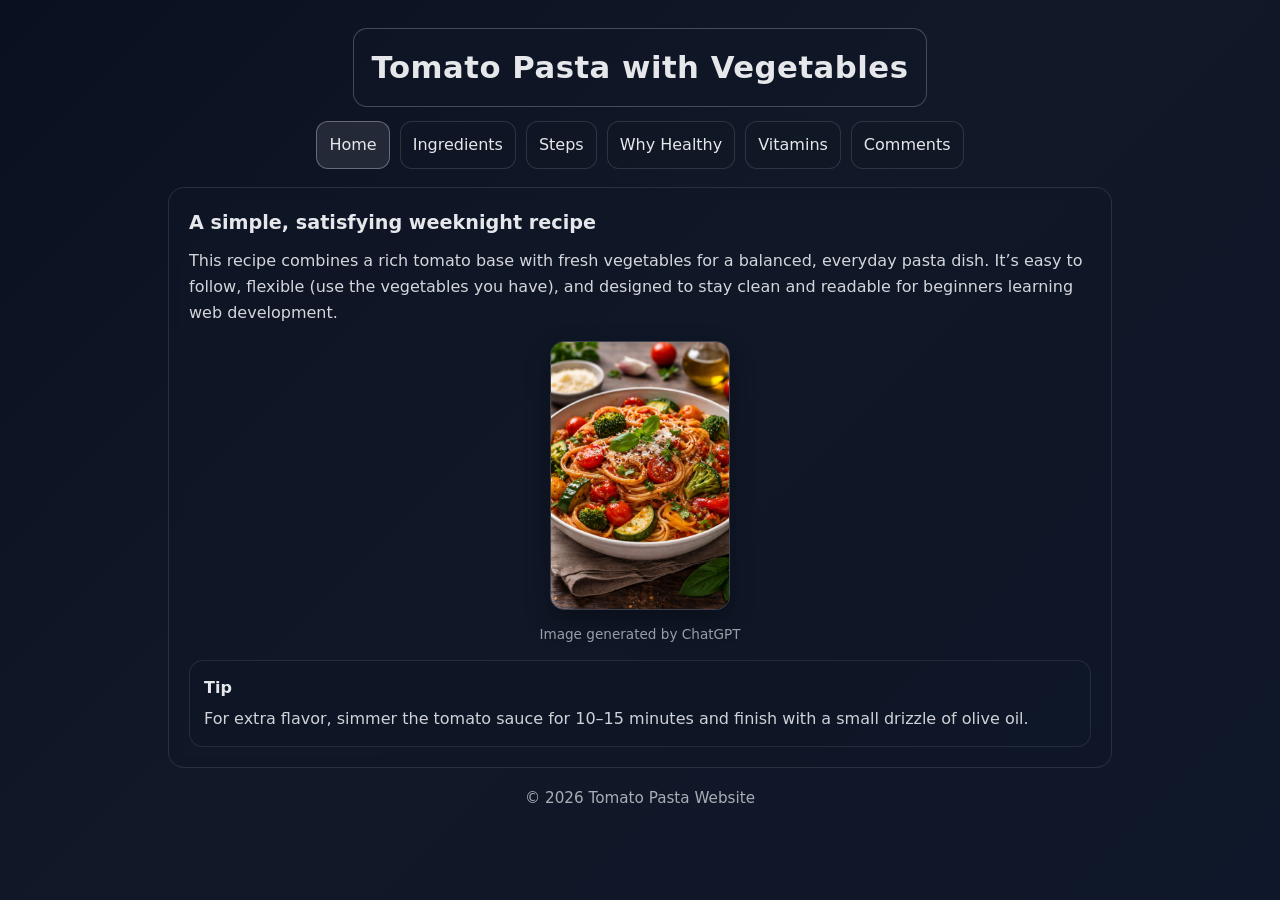
<file: index.html>
<!DOCTYPE html>
<html lang="en">
<head>
  <!-- Basic page metadata -->
  <meta charset="UTF-8" />
  <meta name="viewport" content="width=device-width, initial-scale=1.0" />

  <title>Tomato Pasta with Vegetables | Home</title>

  <!-- Shared stylesheet for ALL pages -->
  <link rel="stylesheet" href="style.css" />
</head>
<body>
  <div class="page">
    <!-- Header: title + navigation -->
    <header class="site-header">
      <h1 class="site-title">Tomato Pasta with Vegetables</h1>

      <!-- Navigation appears on every page -->
      <nav class="nav" aria-label="Primary navigation">
        <a href="index.html" data-page="index">Home</a>
        <a href="ingredients.html" data-page="ingredients">Ingredients</a>
        <a href="steps.html" data-page="steps">Steps</a>
        <a href="healthy.html" data-page="healthy">Why Healthy</a>
        <a href="vitamins.html" data-page="vitamins">Vitamins</a>
        <a href="comments.html" data-page="comments">Comments</a>
      </nav>
    </header>

    <!-- Main content -->
    <main class="card">
      <h2 class="section-title">A simple, satisfying weeknight recipe</h2>

      <p class="text">
        This recipe combines a rich tomato base with fresh vegetables for a balanced,
        everyday pasta dish. It’s easy to follow, flexible (use the vegetables you have),
        and designed to stay clean and readable for beginners learning web development.
      </p>

      <!-- Recipe image -->
<div class="image-wrapper">
  <img
    src="images/PastaPhoto.png"
    alt="Tomato pasta with vegetables"
    class="recipe-image"
  />

  <!-- Image credit -->
  <p class="image-credit">
    Image generated by ChatGPT
  </p>
</div>


      <div class="note">
        <p class="note-title">Tip</p>
        <p class="note-text">
          For extra flavor, simmer the tomato sauce for 10–15 minutes and finish with a
          small drizzle of olive oil.
        </p>
      </div>
    </main>

    <footer class="footer">
      <p class="footer-text">© <span id="year"></span> Tomato Pasta Website</p>
    </footer>
  </div>

  <!-- Shared script for ALL pages -->
  <script src="script.js"></script>
</body>
</html>
</file>
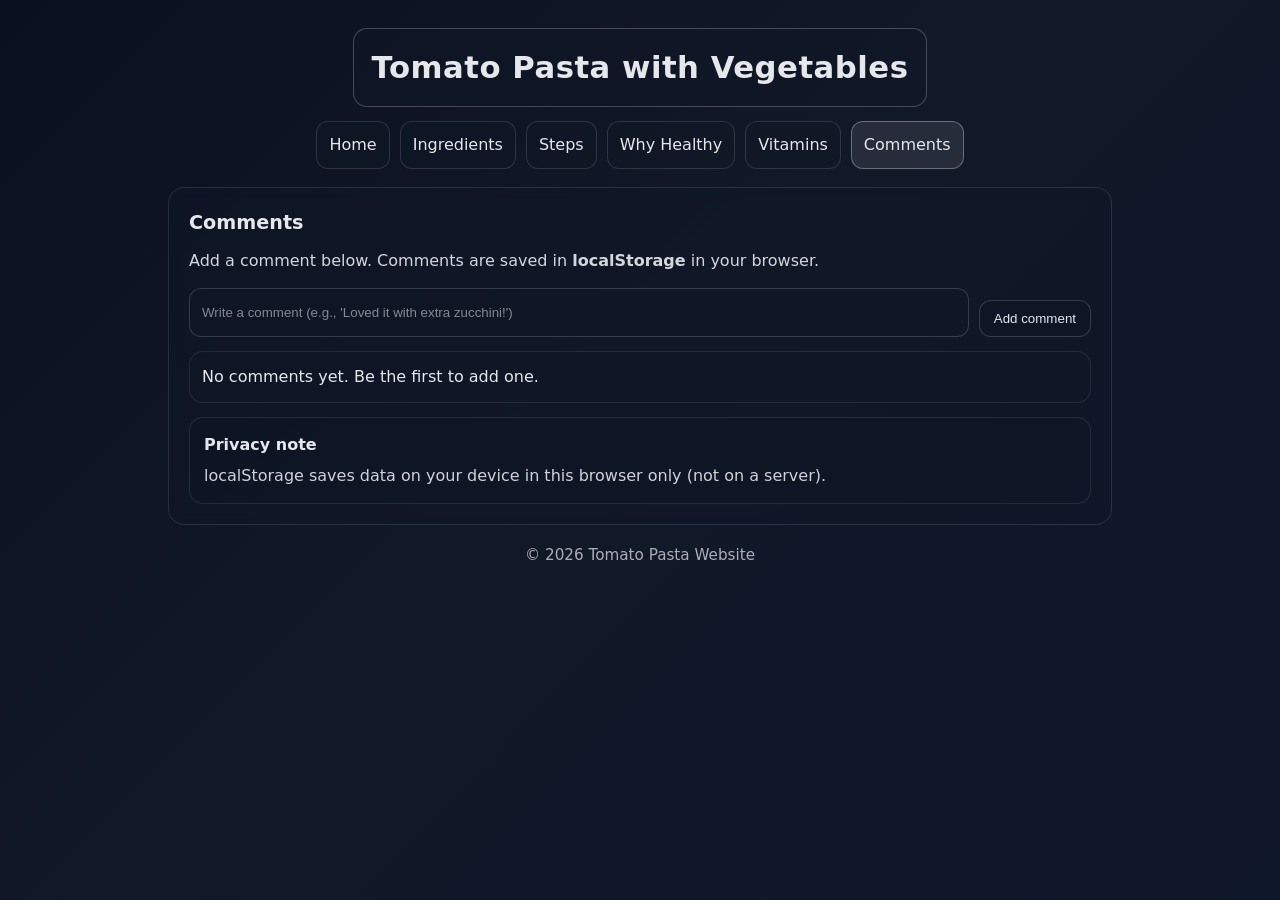
<file: comments.html>
<!DOCTYPE html>
<html lang="en">
<head>
  <meta charset="UTF-8" />
  <meta name="viewport" content="width=device-width, initial-scale=1.0" />
  <title>Tomato Pasta with Vegetables | Comments</title>
  <link rel="stylesheet" href="style.css" />
</head>
<body>
  <div class="page">
    <header class="site-header">
      <h1 class="site-title">Tomato Pasta with Vegetables</h1>


      <nav class="nav" aria-label="Primary navigation">
        <a href="index.html" data-page="index">Home</a>
        <a href="ingredients.html" data-page="ingredients">Ingredients</a>
        <a href="steps.html" data-page="steps">Steps</a>
        <a href="healthy.html" data-page="healthy">Why Healthy</a>
        <a href="vitamins.html" data-page="vitamins">Vitamins</a>
        <a href="comments.html" data-page="comments">Comments</a>
      </nav>
    </header>

    <main class="card">
      <h2 class="section-title">Comments</h2>
      <p class="text">
        Add a comment below. Comments are saved in <strong>localStorage</strong> in your browser.
      </p>

      <div class="form-row">
        <input
          class="input"
          id="commentInput"
          type="text"
          placeholder="Write a comment (e.g., 'Loved it with extra zucchini!')"
          aria-label="Comment input"
        />
        <button class="btn" id="addCommentBtn" type="button">Add comment</button>
      </div>

      <ul id="commentsList" class="comments-list" aria-label="Saved comments">
        <!-- JavaScript will render comments here -->
      </ul>

      <div class="note">
        <p class="note-title">Privacy note</p>
        <p class="note-text">
          localStorage saves data on your device in this browser only (not on a server).
        </p>
      </div>
    </main>

    <footer class="footer">
      <p class="footer-text">© <span id="year"></span> Tomato Pasta Website</p>
    </footer>
  </div>

  <script src="script.js"></script>
</body>
</html>
</file>
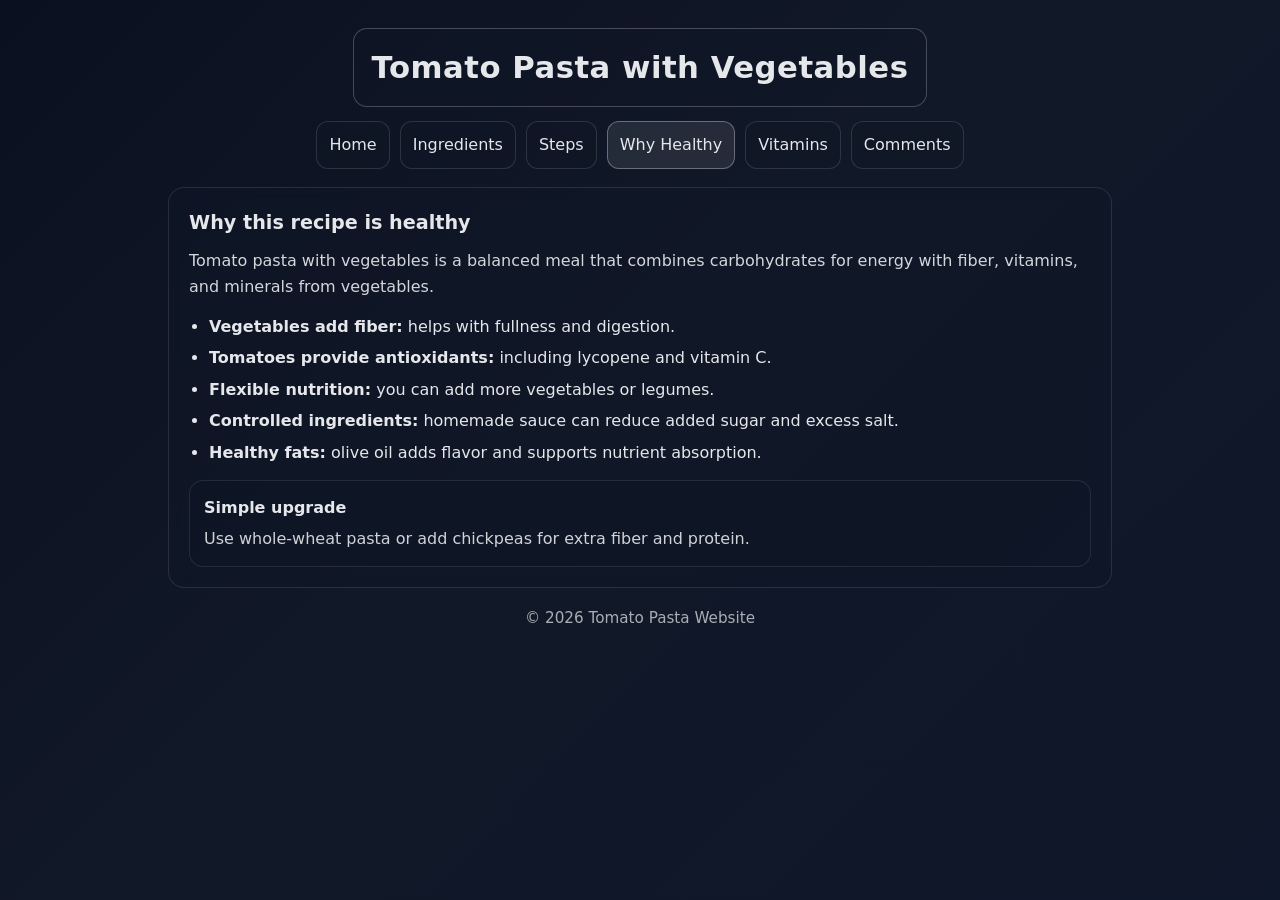
<file: healthy.html>
<!DOCTYPE html>
<html lang="en">
<head>
  <meta charset="UTF-8" />
  <meta name="viewport" content="width=device-width, initial-scale=1.0" />
  <title>Tomato Pasta with Vegetables | Why Healthy</title>
  <link rel="stylesheet" href="style.css" />
</head>
<body>
  <div class="page">
    <header class="site-header">
      <h1 class="site-title">Tomato Pasta with Vegetables</h1>

      <nav class="nav" aria-label="Primary navigation">
        <a href="index.html" data-page="index">Home</a>
        <a href="ingredients.html" data-page="ingredients">Ingredients</a>
        <a href="steps.html" data-page="steps">Steps</a>
        <a href="healthy.html" data-page="healthy">Why Healthy</a>
        <a href="vitamins.html" data-page="vitamins">Vitamins</a>
        <a href="comments.html" data-page="comments">Comments</a>
      </nav>
    </header>

    <main class="card">
      <h2 class="section-title">Why this recipe is healthy</h2>

      <p class="text">
        Tomato pasta with vegetables is a balanced meal that combines carbohydrates for energy
        with fiber, vitamins, and minerals from vegetables.
      </p>

      <ul class="list">
        <li><strong>Vegetables add fiber:</strong> helps with fullness and digestion.</li>
        <li><strong>Tomatoes provide antioxidants:</strong> including lycopene and vitamin C.</li>
        <li><strong>Flexible nutrition:</strong> you can add more vegetables or legumes.</li>
        <li><strong>Controlled ingredients:</strong> homemade sauce can reduce added sugar and excess salt.</li>
        <li><strong>Healthy fats:</strong> olive oil adds flavor and supports nutrient absorption.</li>
      </ul>

      <div class="note">
        <p class="note-title">Simple upgrade</p>
        <p class="note-text">
          Use whole-wheat pasta or add chickpeas for extra fiber and protein.
        </p>
      </div>
    </main>

    <footer class="footer">
      <p class="footer-text">© <span id="year"></span> Tomato Pasta Website</p>
    </footer>
  </div>

  <script src="script.js"></script>
</body>
</html>
</file>
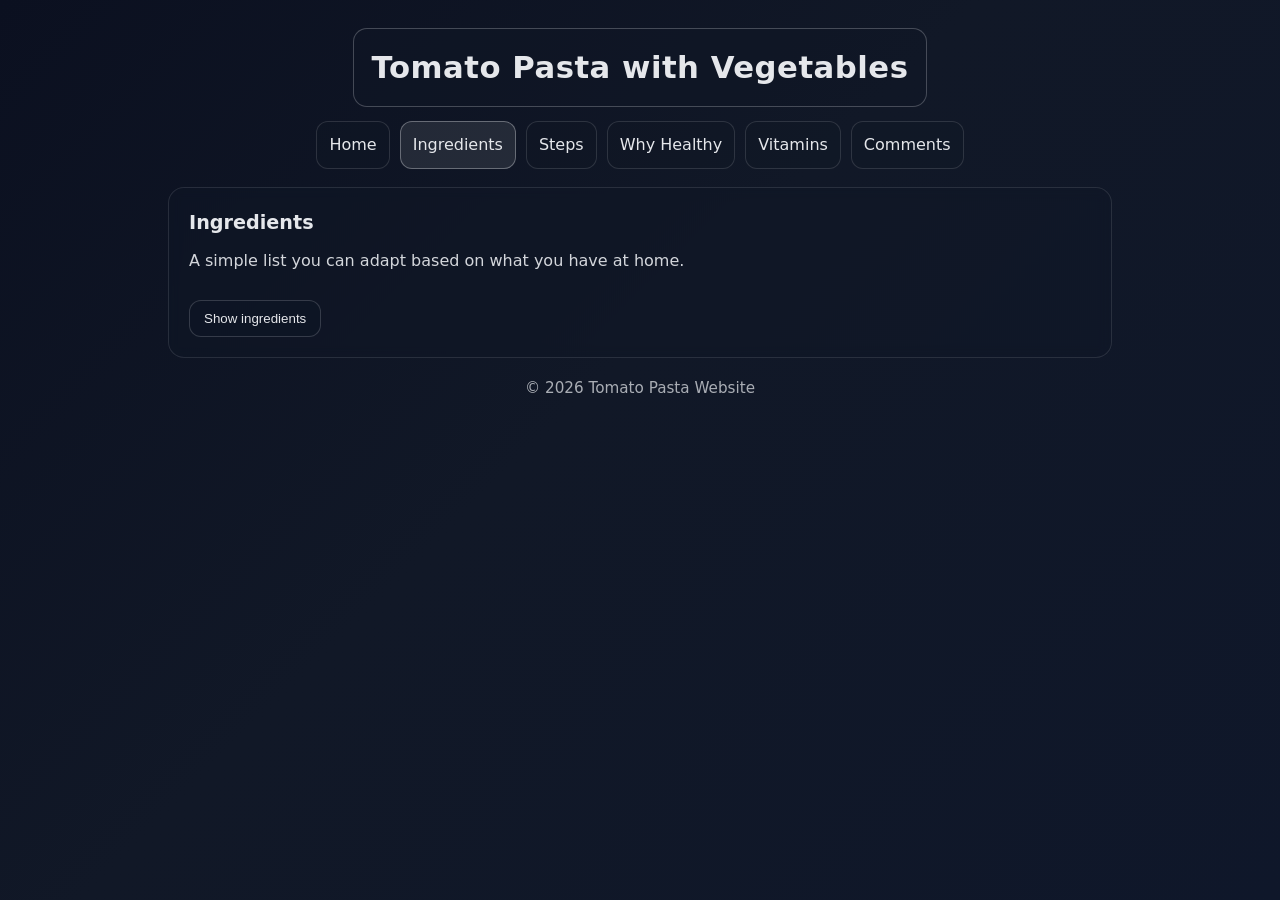
<file: ingredients.html>
<!DOCTYPE html>
<html lang="en">
<head>
  <meta charset="UTF-8" />
  <meta name="viewport" content="width=device-width, initial-scale=1.0" />
  <title>Tomato Pasta with Vegetables | Ingredients</title>
  <link rel="stylesheet" href="style.css" />
</head>
<body>
  <div class="page">
    <header class="site-header">
      <h1 class="site-title">Tomato Pasta with Vegetables</h1>

      <nav class="nav" aria-label="Primary navigation">
        <a href="index.html" data-page="index">Home</a>
        <a href="ingredients.html" data-page="ingredients">Ingredients</a>
        <a href="steps.html" data-page="steps">Steps</a>
        <a href="healthy.html" data-page="healthy">Why Healthy</a>
        <a href="vitamins.html" data-page="vitamins">Vitamins</a>
        <a href="comments.html" data-page="comments">Comments</a>
      </nav>
    </header>

    <main class="card">
      <h2 class="section-title">Ingredients</h2>
      <p class="text">A simple list you can adapt based on what you have at home.</p>

      <!-- Button uses shared JS to show/hide the section below -->
      <button class="btn" id="toggleIngredientsBtn" type="button">Show ingredients</button>

      <section id="ingredientsSection" class="hidden" aria-label="Ingredients list">
        <ul class="list">
          <li>200g pasta (penne, fusilli, or spaghetti)</li>
          <li>1–2 tbsp olive oil</li>
          <li>2 cloves garlic, minced</li>
          <li>1 small onion, chopped</li>
          <li>1 bell pepper, sliced</li>
          <li>1 zucchini, diced</li>
          <li>1 cup cherry tomatoes (or 1–2 regular tomatoes, chopped)</li>
          <li>1 cup tomato passata or crushed tomatoes</li>
          <li>Salt and black pepper</li>
          <li>Optional: basil/oregano, chili flakes, grated cheese</li>
        </ul>

        <div class="note">
          <p class="note-title">Quick tip</p>
          <p class="note-text">
            Add a splash of pasta water to the sauce to help it coat the pasta smoothly.
          </p>
        </div>
      </section>
    </main>

    <footer class="footer">
      <p class="footer-text">© <span id="year"></span> Tomato Pasta Website</p>
    </footer>
  </div>

  <script src="script.js"></script>
</body>
</html>
</file>
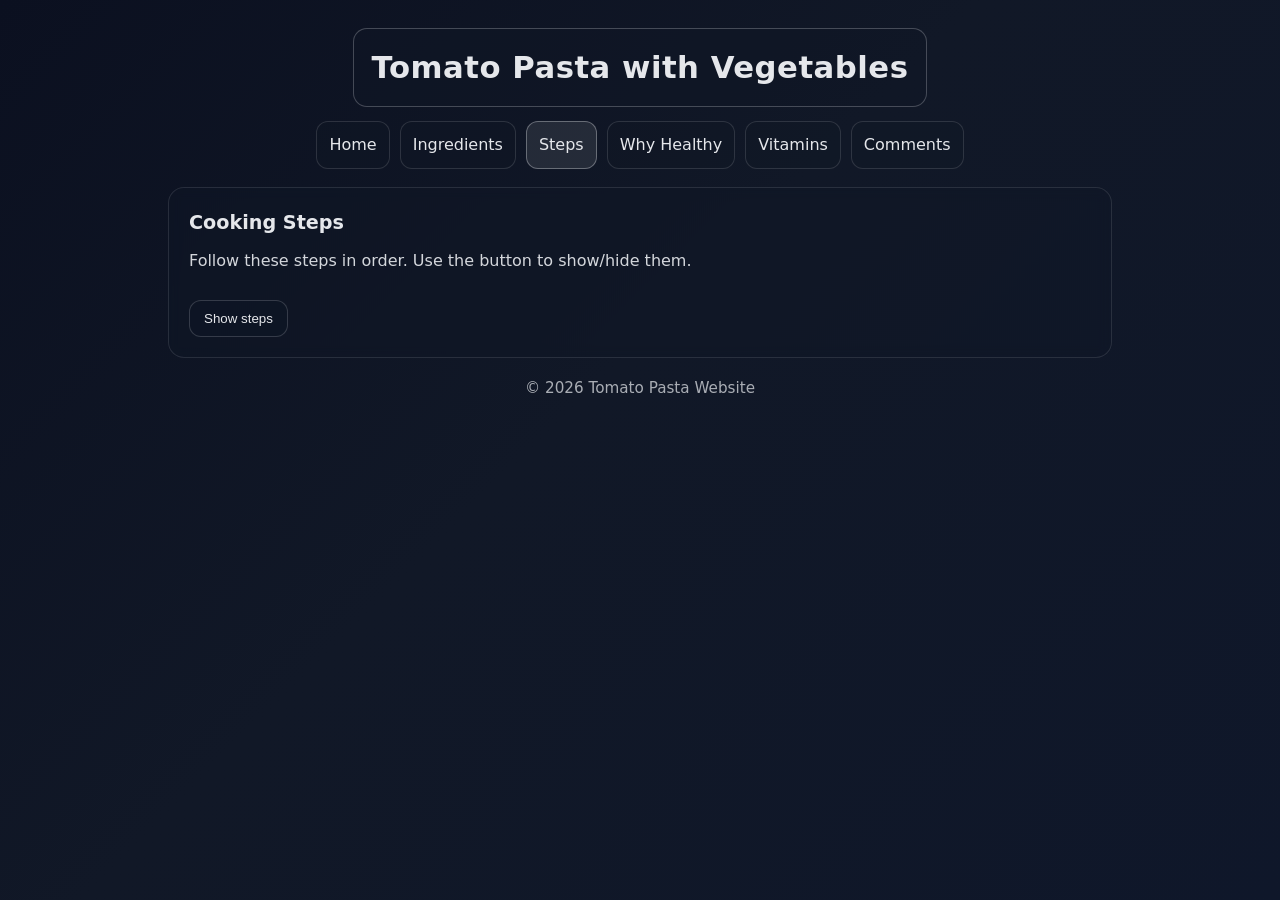
<file: steps.html>
<!DOCTYPE html>
<html lang="en">
<head>
  <meta charset="UTF-8" />
  <meta name="viewport" content="width=device-width, initial-scale=1.0" />
  <title>Tomato Pasta with Vegetables | Steps</title>
  <link rel="stylesheet" href="style.css" />
</head>
<body>
  <div class="page">
    <header class="site-header">
      <h1 class="site-title">Tomato Pasta with Vegetables</h1>

      <nav class="nav" aria-label="Primary navigation">
        <a href="index.html" data-page="index">Home</a>
        <a href="ingredients.html" data-page="ingredients">Ingredients</a>
        <a href="steps.html" data-page="steps">Steps</a>
        <a href="healthy.html" data-page="healthy">Why Healthy</a>
        <a href="vitamins.html" data-page="vitamins">Vitamins</a>
        <a href="comments.html" data-page="comments">Comments</a>
      </nav>
    </header>

    <main class="card">
      <h2 class="section-title">Cooking Steps</h2>
      <p class="text">Follow these steps in order. Use the button to show/hide them.</p>

      <button class="btn" id="toggleStepsBtn" type="button">Show steps</button>

      <section id="stepsSection" class="hidden" aria-label="Cooking steps">
        <ol class="list">
          <li>Bring a pot of salted water to a boil and cook pasta until al dente.</li>
          <li>While pasta cooks, heat olive oil in a pan over medium heat.</li>
          <li>Add onion and cook for 2–3 minutes until softened.</li>
          <li>Add garlic and cook for 30 seconds (do not burn it).</li>
          <li>Add bell pepper and zucchini. Cook for 4–6 minutes until tender.</li>
          <li>Add cherry tomatoes and tomato passata/crushed tomatoes.</li>
          <li>Season with salt, pepper, and optional herbs. Simmer 8–12 minutes.</li>
          <li>Reserve a little pasta water, then drain pasta.</li>
          <li>Toss pasta into the sauce. Add a splash of pasta water if needed.</li>
          <li>Serve warm. Optional: basil, chili flakes, or a light topping of cheese.</li>
        </ol>

        <div class="note">
          <p class="note-title">Timing</p>
          <p class="note-text">
            Simmering the sauce a bit longer helps deepen the tomato flavor.
          </p>
        </div>
      </section>
    </main>

    <footer class="footer">
      <p class="footer-text">© <span id="year"></span> Tomato Pasta Website</p>
    </footer>
  </div>

  <script src="script.js"></script>
</body>
</html>
</file>
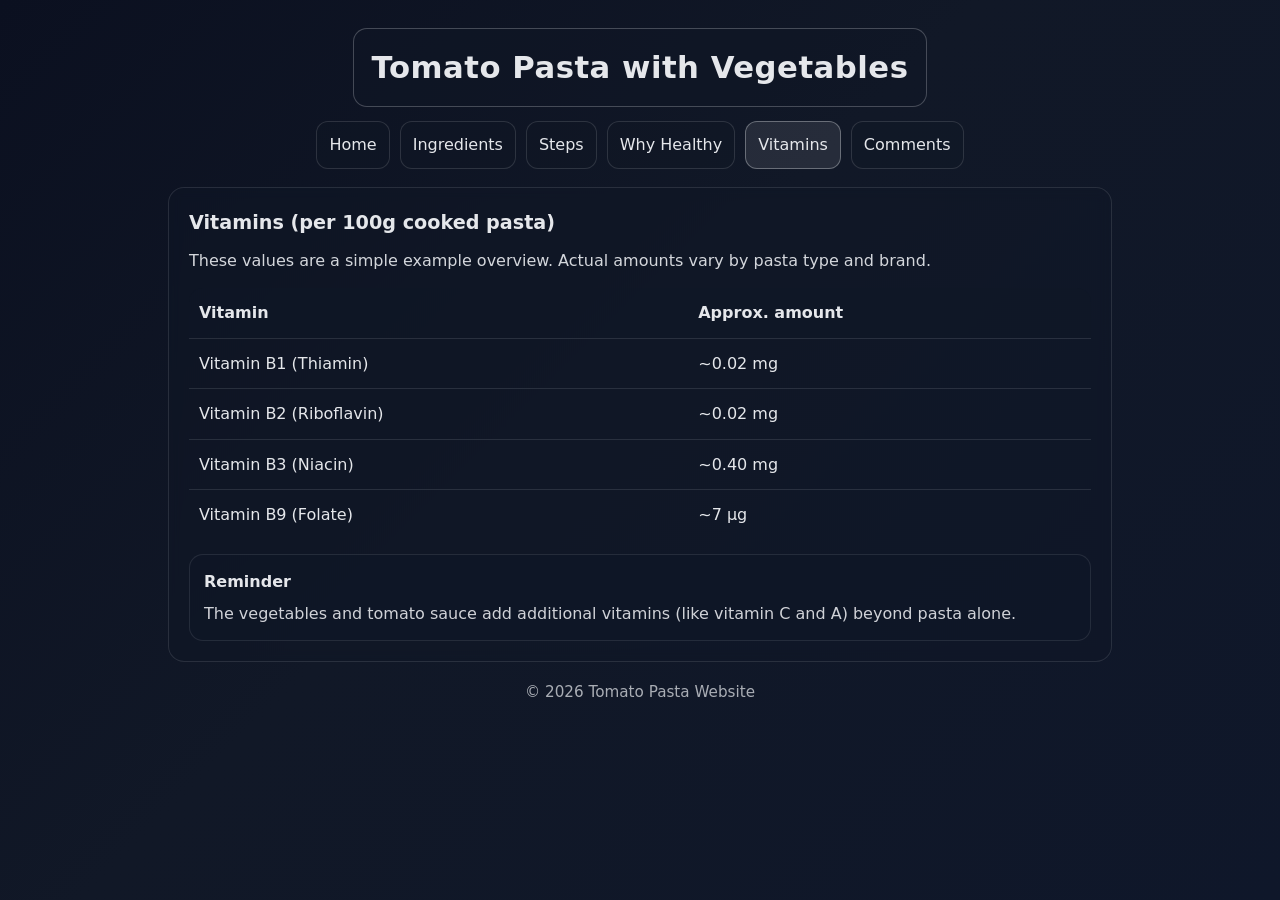
<file: vitamins.html>
<!DOCTYPE html>
<html lang="en">
<head>
  <meta charset="UTF-8" />
  <meta name="viewport" content="width=device-width, initial-scale=1.0" />
  <title>Tomato Pasta with Vegetables | Vitamins</title>
  <link rel="stylesheet" href="style.css" />
</head>
<body>
  <div class="page">
    <header class="site-header">
      <h1 class="site-title">Tomato Pasta with Vegetables</h1>

      <nav class="nav" aria-label="Primary navigation">
        <a href="index.html" data-page="index">Home</a>
        <a href="ingredients.html" data-page="ingredients">Ingredients</a>
        <a href="steps.html" data-page="steps">Steps</a>
        <a href="healthy.html" data-page="healthy">Why Healthy</a>
        <a href="vitamins.html" data-page="vitamins">Vitamins</a>
        <a href="comments.html" data-page="comments">Comments</a>
      </nav>
    </header>

    <main class="card">
      <h2 class="section-title">Vitamins (per 100g cooked pasta)</h2>

      <p class="text">
        These values are a simple example overview. Actual amounts vary by pasta type and brand.
      </p>

      <table class="table" aria-label="Vitamins per 100g cooked pasta">
        <thead>
          <tr>
            <th>Vitamin</th>
            <th>Approx. amount</th>
          </tr>
        </thead>
        <tbody>
          <tr>
            <td>Vitamin B1 (Thiamin)</td>
            <td>~0.02 mg</td>
          </tr>
          <tr>
            <td>Vitamin B2 (Riboflavin)</td>
            <td>~0.02 mg</td>
          </tr>
          <tr>
            <td>Vitamin B3 (Niacin)</td>
            <td>~0.40 mg</td>
          </tr>
          <tr>
            <td>Vitamin B9 (Folate)</td>
            <td>~7 µg</td>
          </tr>
        </tbody>
      </table>

      <div class="note">
        <p class="note-title">Reminder</p>
        <p class="note-text">
          The vegetables and tomato sauce add additional vitamins (like vitamin C and A) beyond pasta alone.
        </p>
      </div>
    </main>

    <footer class="footer">
      <p class="footer-text">© <span id="year"></span> Tomato Pasta Website</p>
    </footer>
  </div>

  <script src="script.js"></script>
</body>
</html>
</file>
<file: style.css>
/* =========================================================
   style.css
   Shared styles for ALL pages.
   Goal: professional, clean, beginner-friendly.
   No inline CSS is used in any HTML file.
   ========================================================= */

/* ----- Basic reset (keeps spacing predictable) ----- */
* {
  box-sizing: border-box;
  margin: 0;
  padding: 0;
}

/* ----- Page background + typography ----- */
body {
  font-family: system-ui, -apple-system, Segoe UI, Roboto, Arial, sans-serif;
  line-height: 1.6;

  /* Dark, modern gradient background */
  background: linear-gradient(135deg, #0b1020, #111827 45%, #0f172a);
  color: #e5e7eb;

  min-height: 100vh;
}

/* A centered container to keep the layout clean */
.page {
  max-width: 980px;
  margin: 0 auto;
  padding: 28px 18px 40px;
}

/* ----- Header / Title ----- */
.site-header {
  text-align: center;
  margin-bottom: 18px;
}

.site-title {
  display: inline-block;
  padding: 14px 18px;

  /* "Nice border" around the centered title */
  border: 1px solid rgba(229, 231, 235, 0.25);
  border-radius: 14px;

  /* Subtle background to lift the title */
  background: rgba(17, 24, 39, 0.45);

  letter-spacing: 0.5px;
  font-weight: 700;
  font-size: clamp(1.6rem, 2.4vw, 2.2rem);
}

/* ----- Navigation ----- */
.nav {
  margin-top: 14px;

  display: flex;
  flex-wrap: wrap;
  justify-content: center;
  gap: 10px;
}

.nav a {
  text-decoration: none;
  color: #e5e7eb;

  padding: 10px 12px;
  border-radius: 12px;

  border: 1px solid rgba(229, 231, 235, 0.14);
  background: rgba(17, 24, 39, 0.25);

  transition: background 160ms ease, border-color 160ms ease;
}

.nav a:hover {
  background: rgba(17, 24, 39, 0.45);
  border-color: rgba(229, 231, 235, 0.26);
}

/* Active page highlight (JS adds .active to the matching link) */
.nav a.active {
  background: rgba(255, 255, 255, 0.09);
  border-color: rgba(229, 231, 235, 0.35);
}

/* ----- Card layout (content area) ----- */
.card {
  margin-top: 18px;
  padding: 20px;

  border-radius: 16px;
  border: 1px solid rgba(229, 231, 235, 0.12);

  background: rgba(17, 24, 39, 0.40);
  backdrop-filter: blur(6px);

  text-align: left;
}

.section-title {
  font-size: 1.2rem;
  margin-bottom: 10px;
  font-weight: 650;
}

.text {
  color: rgba(229, 231, 235, 0.92);
  margin-bottom: 14px;
}

/* ----- Lists ----- */
.list {
  margin-top: 10px;
  padding-left: 20px;
}

.list li {
  margin: 6px 0;
}

/* ----- Buttons (shared) ----- */
.btn {
  display: inline-block;
  margin-top: 12px;

  padding: 10px 14px;
  border-radius: 12px;

  border: 1px solid rgba(229, 231, 235, 0.18);
  background: rgba(17, 24, 39, 0.35);
  color: #e5e7eb;

  cursor: pointer;
  transition: background 160ms ease, border-color 160ms ease;
}

.btn:hover {
  background: rgba(17, 24, 39, 0.55);
  border-color: rgba(229, 231, 235, 0.30);
}


/* =========================================
   Recipe image + credit
   ========================================= */

.image-wrapper {
  margin-top: 16px;
  text-align: center;
}

.recipe-image {
  width: 180px;        /* Small image */
  max-width: 100%;
  height: auto;

  border-radius: 14px;
  border: 1px solid rgba(229, 231, 235, 0.2);

  box-shadow: 0 10px 25px rgba(0, 0, 0, 0.35);
}

.image-credit {
  margin-top: 6px;
  font-size: 0.85rem;
  color: rgba(229, 231, 235, 0.65);
}



/* A helper class JS can toggle to hide/show content */
.hidden {
  display: none;
}

/* ----- Small "note" block ----- */
.note {
  margin-top: 14px;
  padding: 14px;
  border-radius: 14px;
  border: 1px solid rgba(229, 231, 235, 0.10);
  background: rgba(15, 23, 42, 0.35);
}

.note-title {
  font-weight: 650;
  margin-bottom: 6px;
}

.note-text {
  color: rgba(229, 231, 235, 0.9);
}

/* ----- Table (vitamins page) ----- */
.table {
  width: 100%;
  margin-top: 12px;
  border-collapse: collapse;
  overflow: hidden;
  border-radius: 14px;
}

.table th,
.table td {
  padding: 12px 10px;
  text-align: left;
  border-bottom: 1px solid rgba(229, 231, 235, 0.12);
}

.table th {
  font-weight: 650;
  background: rgba(17, 24, 39, 0.35);
}

.table tr:last-child td {
  border-bottom: none;
}

/* ----- Comments UI ----- */
.form-row {
  display: flex;
  gap: 10px;
  margin-top: 12px;
  flex-wrap: wrap;
}

.input {
  flex: 1;
  min-width: 220px;

  padding: 10px 12px;
  border-radius: 12px;

  border: 1px solid rgba(229, 231, 235, 0.18);
  background: rgba(17, 24, 39, 0.25);
  color: #e5e7eb;
}

.input::placeholder {
  color: rgba(229, 231, 235, 0.55);
}

.comments-list {
  margin-top: 14px;
  list-style: none;
  padding-left: 0;
}

.comment-item {
  padding: 12px;
  border-radius: 14px;
  border: 1px solid rgba(229, 231, 235, 0.10);
  background: rgba(15, 23, 42, 0.28);
  margin: 10px 0;
}

/* ----- Footer ----- */
.footer {
  text-align: center;
  margin-top: 18px;
  opacity: 0.9;
}

.footer-text {
  font-size: 0.95rem;
  color: rgba(229, 231, 235, 0.8);
}
</file>
